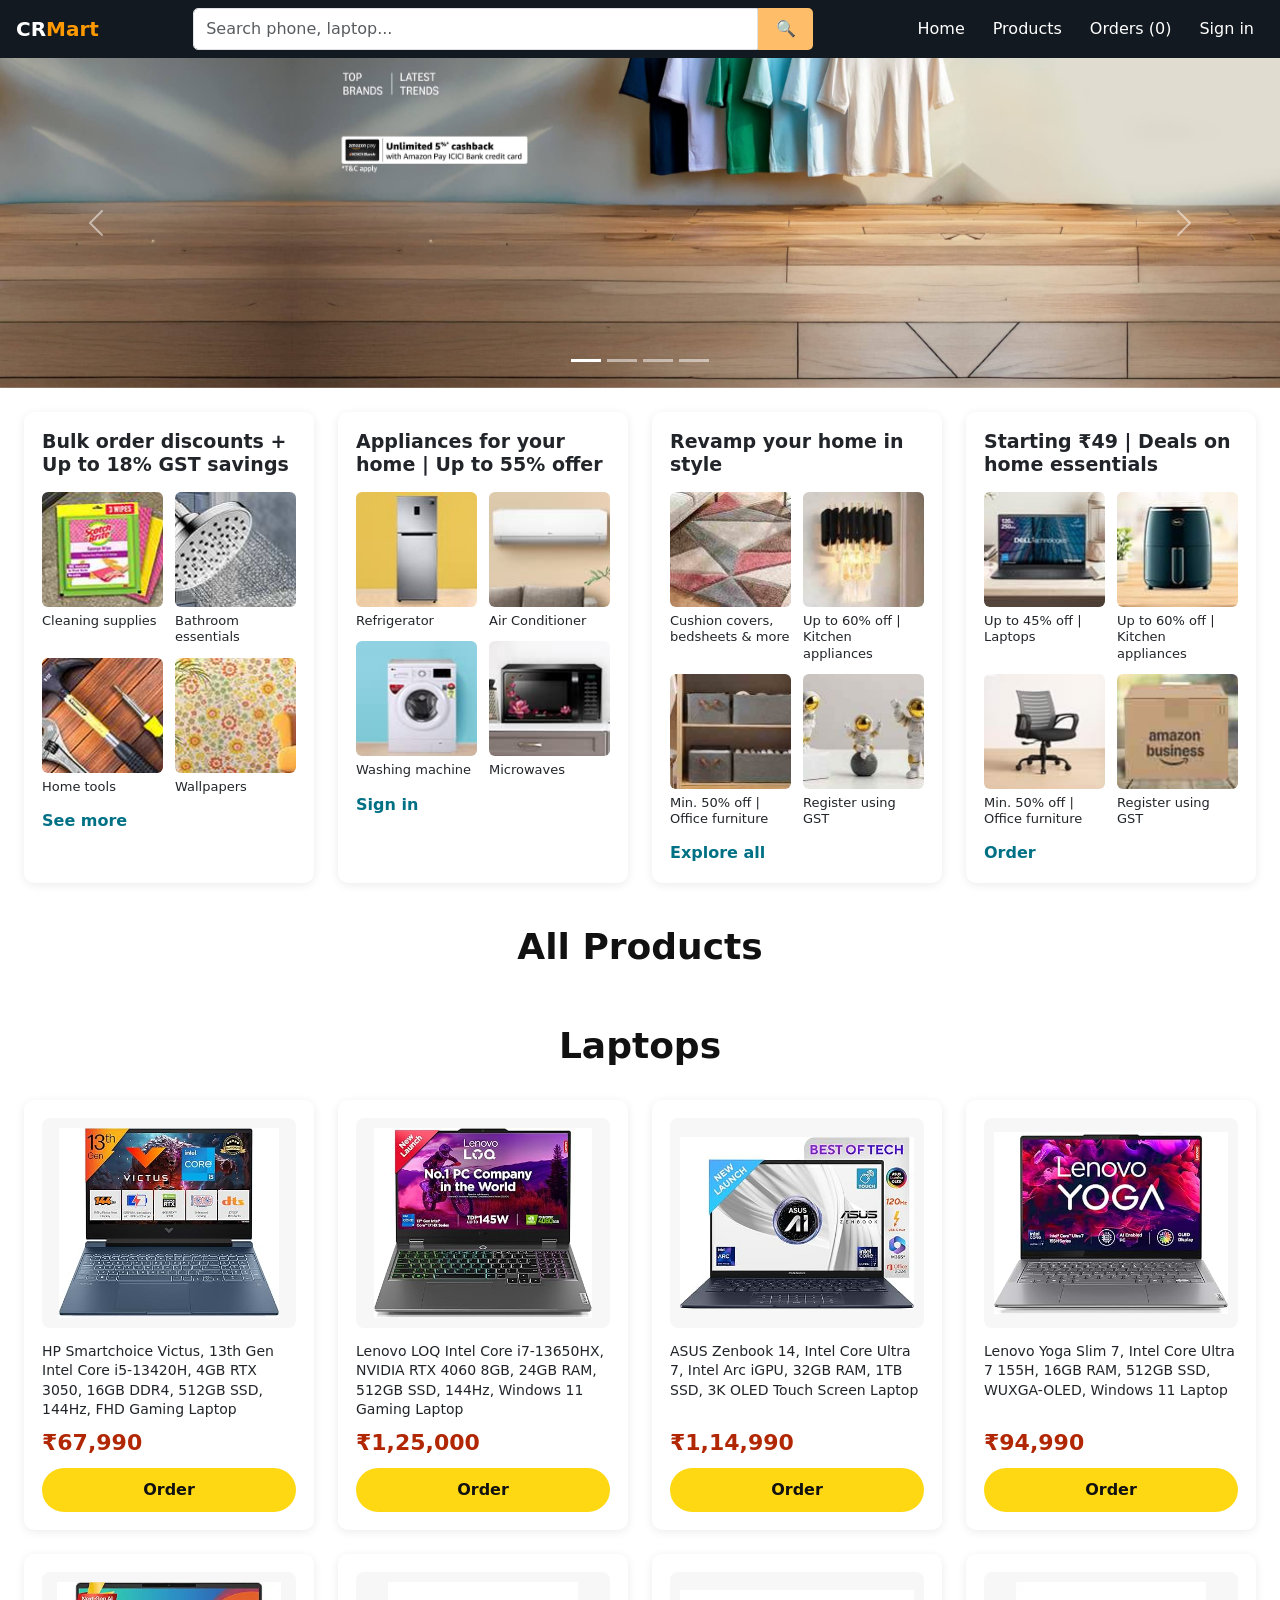
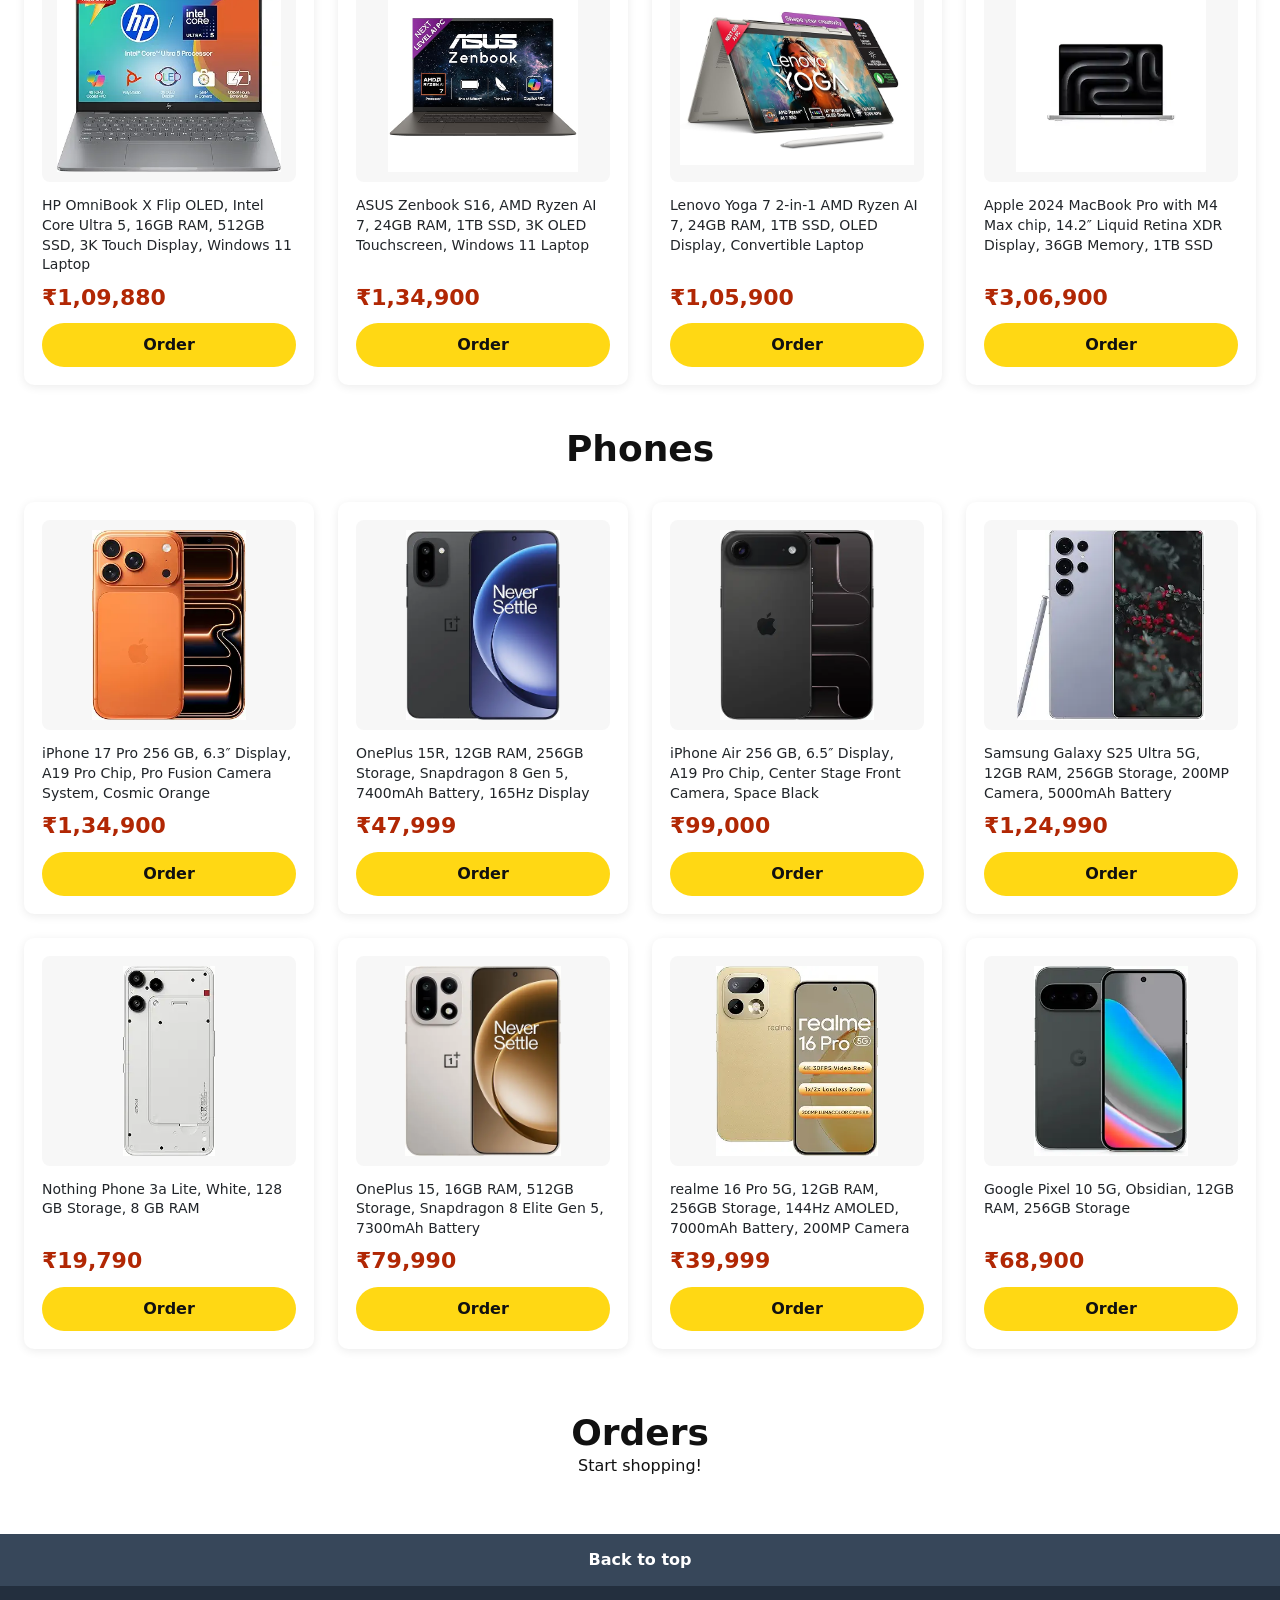
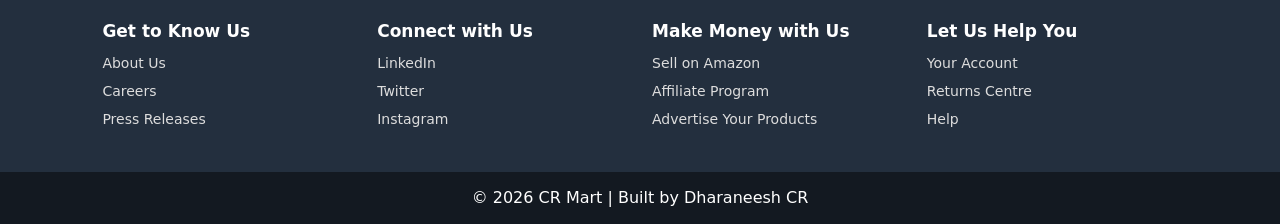
<file: index.html>
<!DOCTYPE html>
<html lang="en">
<head>
  <meta charset="UTF-8" />
  <meta name="viewport" content="width=device-width, initial-scale=1.0" />
  <title>CR Mart</title>
  <link rel="stylesheet" href="style.css" />

  <link href="https://cdn.jsdelivr.net/npm/bootstrap@5.3.3/dist/css/bootstrap.min.css" rel="stylesheet" />
</head>

<body id="home">
  <nav class="navbar navbar-expand-lg sticky-top">
    <div class="container-fluid px-3">
      <a class="navbar-brand" href="#home">CR<span>Mart</span></a>

      <button class="navbar-toggler bg-light" type="button" data-bs-toggle="collapse" data-bs-target="#mainNavbar" aria-controls="mainNavbar" aria-expanded="false" aria-label="Toggle navigation">
        <span class="navbar-toggler-icon"></span>
      </button>

      <div class="collapse navbar-collapse" id="mainNavbar">
        <form class="search-form d-flex mx-lg-auto" onsubmit="search(event)">
          <input id="searchbar" class="form-control" type="search" placeholder="Search phone, laptop..." aria-label="Search" />
          <button type="submit">🔍</button>
        </form>

        <ul class="navbar-nav ms-lg-3 gap-lg-2">
          <li class="nav-item"><a class="nav-link" href="#slide">Home</a></li>
          <li class="nav-item"><a class="nav-link" href="#product-page">Products</a></li>
          <li class="nav-item"><a class="nav-link" href="#orders">Orders (<span id="order-count">0</span>)</a></li>
          <li class="nav-item"><a class="nav-link" href="signin_page.html">Sign in</a></li>
        </ul>
      </div>
    </div>
  </nav>

  <section id="slide">
    <div id="mainBanner" class="carousel slide" data-bs-ride="carousel">
      <div class="carousel-indicators">
        <button type="button" data-bs-target="#mainBanner" data-bs-slide-to="0" class="active" aria-current="true" aria-label="Slide 1"></button>
        <button type="button" data-bs-target="#mainBanner" data-bs-slide-to="1" aria-label="Slide 2"></button>
        <button type="button" data-bs-target="#mainBanner" data-bs-slide-to="2" aria-label="Slide 3"></button>
        <button type="button" data-bs-target="#mainBanner" data-bs-slide-to="3" aria-label="Slide 4"></button>
      </div>
      <div class="carousel-inner">
        <div class="carousel-item active">
          <img src="banner1.jpg" alt="Banner 1" />
        </div>
        <div class="carousel-item">
          <img src="banner2.jpg" alt="Banner 2" />
        </div>
        <div class="carousel-item">
          <img src="banner3.jpg" alt="Banner 3" />
        </div>
        <div class="carousel-item">
          <img src="banner4.jpg" alt="Banner 4" />
        </div>
      </div>
      <button class="carousel-control-prev" type="button" data-bs-target="#mainBanner" data-bs-slide="prev">
        <span class="carousel-control-prev-icon" aria-hidden="true"></span>
        <span class="visually-hidden">Previous</span>
      </button>
      <button class="carousel-control-next" type="button" data-bs-target="#mainBanner" data-bs-slide="next">
        <span class="carousel-control-next-icon" aria-hidden="true"></span>
        <span class="visually-hidden">Next</span>
      </button>
    </div>
  </section>


  <main class="container-fluid px-3 px-md-4">
    <section id="products" class="my-4">
      <div class="row g-4">
        <div class="col-12 col-md-6 col-xl-3">
          <div class="category-card">
            <h3>Bulk order discounts + Up to 18% GST savings</h3>
            <div class="mini-grid">
              <div><img src="mini13.jpg" alt="Cleaning supplies"><p>Cleaning supplies</p></div>
              <div><img src="mini14.jpg" alt="Bathroom essentials"><p>Bathroom essentials</p></div>
              <div><img src="mini15.jpg" alt="Home tools"><p>Home tools</p></div>
              <div><img src="mini16.jpg" alt="Wallpapers"><p>Wallpapers</p></div>
            </div>
            <a href="#product-page">See more</a>
          </div>
        </div>

        <div class="col-12 col-md-6 col-xl-3">
          <div class="category-card">
            <h3>Appliances for your home | Up to 55% offer</h3>
            <div class="mini-grid">
              <div><img src="mini9.jpg" alt="Refrigerator"><p>Refrigerator</p></div>
              <div><img src="mini10.jpg" alt="Air Conditioner"><p>Air Conditioner</p></div>
              <div><img src="mini11.jpg" alt="Washing machine"><p>Washing machine</p></div>
              <div><img src="mini12.jpg" alt="Microwaves"><p>Microwaves</p></div>
            </div>
            <a href="signin_page.html">Sign in</a>
          </div>
        </div>

        <div class="col-12 col-md-6 col-xl-3">
          <div class="category-card">
            <h3>Revamp your home in style</h3>
            <div class="mini-grid">
              <div><img src="mini5.jpg" alt="Bedsheets"><p>Cushion covers, bedsheets & more</p></div>
              <div><img src="mini6.jpg" alt="Kitchen appliances"><p>Up to 60% off | Kitchen appliances</p></div>
              <div><img src="mini7.jpg" alt="Office furniture"><p>Min. 50% off | Office furniture</p></div>
              <div><img src="mini8.jpg" alt="GST registration"><p>Register using GST</p></div>
            </div>
            <a href="#product-page">Explore all</a>
          </div>
        </div>

        <div class="col-12 col-md-6 col-xl-3">
          <div class="category-card">
            <h3>Starting ₹49 | Deals on home essentials</h3>
            <div class="mini-grid">
              <div><img src="mini1.jpg" alt="Laptops"><p>Up to 45% off | Laptops</p></div>
              <div><img src="mini2.jpg" alt="Kitchen appliances"><p>Up to 60% off | Kitchen appliances</p></div>
              <div><img src="mini3.jpg" alt="Office furniture"><p>Min. 50% off | Office furniture</p></div>
              <div><img src="mini4.jpg" alt="GST registration"><p>Register using GST</p></div>
            </div>
            <a href="#orders">Order</a>
          </div>
        </div>
      </div>
    </section>

    <div class="section-title"><h1>All Products</h1></div>

    <section id="product-page" class="my-4">
      <div class="section-title"><h1>Laptops</h1></div>
      <div class="row g-4">

    <div class="col-12 col-sm-6 col-lg-4 col-xl-3">
        <div class="product-card"><img src="item1.jpg" alt="HP Laptop"><p>HP Smartchoice Victus, 13th Gen Intel Core i5-13420H, 4GB RTX 3050, 16GB DDR4, 512GB SSD, 144Hz, FHD Gaming Laptop</p><h2>₹67,990</h2><button onclick="addToOrders(this)">Order</button></div>
    </div>

    <div class="col-12 col-sm-6 col-lg-4 col-xl-3">
        <div class="product-card"><img src="item2.jpg" alt="Lenovo LOQ Laptop"><p>Lenovo LOQ Intel Core i7-13650HX, NVIDIA RTX 4060 8GB, 24GB RAM, 512GB SSD, 144Hz, Windows 11 Gaming Laptop</p><h2>₹1,25,000</h2><button onclick="addToOrders(this)">Order</button></div>
    </div> 

    <div class="col-12 col-sm-6 col-lg-4 col-xl-3">
        <div class="product-card"><img src="item3.jpg" alt="ASUS Zenbook"><p>ASUS Zenbook 14, Intel Core Ultra 7, Intel Arc iGPU, 32GB RAM, 1TB SSD, 3K OLED Touch Screen Laptop</p><h2>₹1,14,990</h2><button onclick="addToOrders(this)">Order</button></div>
    </div>

    <div class="col-12 col-sm-6 col-lg-4 col-xl-3">
        <div class="product-card"><img src="item4.jpg" alt="Lenovo Yoga Slim 7"><p>Lenovo Yoga Slim 7, Intel Core Ultra 7 155H, 16GB RAM, 512GB SSD, WUXGA-OLED, Windows 11 Laptop</p><h2>₹94,990</h2><button onclick="addToOrders(this)">Order</button></div>
    </div>

    <div class="col-12 col-sm-6 col-lg-4 col-xl-3">
        <div class="product-card"><img src="item5.webp" alt="HP OmniBook"><p>HP OmniBook X Flip OLED, Intel Core Ultra 5, 16GB RAM, 512GB SSD, 3K Touch Display, Windows 11 Laptop</p><h2>₹1,09,880</h2><button onclick="addToOrders(this)">Order</button></div>
    </div>

    <div class="col-12 col-sm-6 col-lg-4 col-xl-3">
        <div class="product-card"><img src="item6.jpg" alt="ASUS Zenbook S16"><p>ASUS Zenbook S16, AMD Ryzen AI 7, 24GB RAM, 1TB SSD, 3K OLED Touchscreen, Windows 11 Laptop</p><h2>₹1,34,900</h2><button onclick="addToOrders(this)">Order</button></div>
    </div>

    <div class="col-12 col-sm-6 col-lg-4 col-xl-3">
        <div class="product-card"><img src="item7.jpg" alt="Lenovo Yoga 7"><p>Lenovo Yoga 7 2-in-1 AMD Ryzen AI 7, 24GB RAM, 1TB SSD, OLED Display, Convertible Laptop</p><h2>₹1,05,900</h2><button onclick="addToOrders(this)">Order</button></div>
    </div>

    <div class="col-12 col-sm-6 col-lg-4 col-xl-3">
        <div class="product-card"><img src="item8.jpg" alt="MacBook Pro"><p>Apple 2024 MacBook Pro with M4 Max chip, 14.2″ Liquid Retina XDR Display, 36GB Memory, 1TB SSD</p><h2>₹3,06,900</h2><button onclick="addToOrders(this)">Order</button></div>
    </div>
      </div>

      <div class="section-title"><h1>Phones</h1></div>
        <div class="row g-4">
    <div class="col-12 col-sm-6 col-lg-4 col-xl-3">
        <div class="product-card"><img src="product1.webp" alt="iPhone 17 Pro"><p>iPhone 17 Pro 256 GB, 6.3″ Display, A19 Pro Chip, Pro Fusion Camera System, Cosmic Orange</p><h2>₹1,34,900</h2><button onclick="addToOrders(this)">Order</button></div>
    </div>

    <div class="col-12 col-sm-6 col-lg-4 col-xl-3">
        <div class="product-card"><img src="product2.webp" alt="OnePlus 15R"><p>OnePlus 15R, 12GB RAM, 256GB Storage, Snapdragon 8 Gen 5, 7400mAh Battery, 165Hz Display</p><h2>₹47,999</h2><button onclick="addToOrders(this)">Order</button></div>
    </div>

    <div class="col-12 col-sm-6 col-lg-4 col-xl-3">
        <div class="product-card"><img src="product3.webp" alt="iPhone Air"><p>iPhone Air 256 GB, 6.5″ Display, A19 Pro Chip, Center Stage Front Camera, Space Black</p><h2>₹99,000</h2><button onclick="addToOrders(this)">Order</button></div>
    </div>

    <div class="col-12 col-sm-6 col-lg-4 col-xl-3">
        <div class="product-card"><img src="product4.webp" alt="Samsung Galaxy S25 Ultra"><p>Samsung Galaxy S25 Ultra 5G, 12GB RAM, 256GB Storage, 200MP Camera, 5000mAh Battery</p><h2>₹1,24,990</h2><button onclick="addToOrders(this)">Order</button></div>
    </div>

    <div class="col-12 col-sm-6 col-lg-4 col-xl-3">
        <div class="product-card"><img src="product5.webp" alt="Nothing Phone"><p>Nothing Phone 3a Lite, White, 128 GB Storage, 8 GB RAM</p><h2>₹19,790</h2><button onclick="addToOrders(this)">Order</button></div>
    </div>

    <div class="col-12 col-sm-6 col-lg-4 col-xl-3">
        <div class="product-card"><img src="product6.webp" alt="OnePlus 15"><p>OnePlus 15, 16GB RAM, 512GB Storage, Snapdragon 8 Elite Gen 5, 7300mAh Battery</p><h2>₹79,990</h2><button onclick="addToOrders(this)">Order</button></div>
    </div>

    <div class="col-12 col-sm-6 col-lg-4 col-xl-3">
        <div class="product-card"><img src="product7.webp" alt="Realme 16 Pro"><p>realme 16 Pro 5G, 12GB RAM, 256GB Storage, 144Hz AMOLED, 7000mAh Battery, 200MP Camera</p><h2>₹39,999</h2><button onclick="addToOrders(this)">Order</button></div>
    </div>

    <div class="col-12 col-sm-6 col-lg-4 col-xl-3">
        <div class="product-card"><img src="product8.webp" alt="Google Pixel 10"><p>Google Pixel 10 5G, Obsidian, 12GB RAM, 256GB Storage</p><h2>₹68,900</h2><button onclick="addToOrders(this)">Order</button>
        </div>
    </div>
    </div>
    </section>

    <section id="orders" class="my-5">
      <div class="section-title">
        <h1>Orders</h1>
        <p id="empty-message" class="mb-0">Start shopping!</p>
      </div>
      <div id="orders-container" class="row g-4"></div>
    </section>
  </main>

  <footer class="amazon-footer">
    <div class="footer-top"><a href="#home">Back to top</a></div>
    <div class="footer-links">
      <div class="footer-column"><h4>Get to Know Us</h4><p>About Us</p><p>Careers</p><p>Press Releases</p></div>
      <div class="footer-column"><h4>Connect with Us</h4><a href="https://www.linkedin.com/in/c-r-dharaneesh-1b27ba3b1/" target="_blank">LinkedIn</a><p>Twitter</p><p>Instagram</p></div>
      <div class="footer-column"><h4>Make Money with Us</h4><p>Sell on Amazon</p><p>Affiliate Program</p><p>Advertise Your Products</p></div>
      <div class="footer-column"><h4>Let Us Help You</h4><p>Your Account</p><p>Returns Centre</p><p>Help</p></div>
    </div>
    <div class="footer-bottom"><p>© 2026 CR Mart | Built by Dharaneesh CR</p></div>
  </footer>

  <!-- Bootstrap JS -->
  <script src="https://cdn.jsdelivr.net/npm/bootstrap@5.3.3/dist/js/bootstrap.bundle.min.js"></script>
  <script src="script.js"></script>
</body>
</html>
</file>
<file: style.css>
* {
      box-sizing: border-box;
    }

    html {
      scroll-behavior: smooth;
    }

    body {
      margin: 0;
      background: #e3e6e6;
      font-family: Arial, Helvetica, sans-serif;
    }

    .navbar {
      background: #131921;
    }

    .navbar-brand {
      color: #fff !important;
      font-size: 28px;
      font-weight: 700;
    }

    .navbar-brand span {
      color: #ff9900;
    }

    .nav-link {
      color: #fff !important;
      font-weight: 500;
      border: 1px solid transparent;
      border-radius: 4px;
      padding: 8px 10px !important;
    }

    .nav-link:hover {
      border-color: #fff;
    }

    .search-form {
      width: min(100%, 620px);
    }

    .search-form input {
      min-height: 42px;
      border-radius: 5px 0 0 5px;
    }

    .search-form button {
      background: #febd69;
      border: none;
      min-width: 55px;
      border-radius: 0 5px 5px 0;
    }

    .search-form button:hover {
      background: #f3a847;
    }

    .carousel-item img {
      width: 100%;
      height: 330px;
      object-fit: cover;
    }

    .category-card,
    .product-card {
      background: #fff;
      border-radius: 10px;
      padding: 18px;
      height: 100%;
      box-shadow: 0 2px 10px rgba(0, 0, 0, 0.08);
    }

    .category-card h3 {
      font-size: 19px;
      font-weight: 700;
      min-height: 48px;
      margin-bottom: 14px;
    }

    .mini-grid {
      display: grid;
      grid-template-columns: repeat(2, 1fr);
      gap: 12px;
    }

    .mini-grid img {
      width: 100%;
      height: 115px;
      object-fit: cover;
      border-radius: 6px;
      background: #f5f5f5;
    }

    .mini-grid p {
      margin: 6px 0 0;
      font-size: 13px;
      line-height: 1.25;
    }

    .category-card a {
      display: inline-block;
      margin-top: 14px;
      color: #007185;
      text-decoration: none;
      font-weight: 600;
    }

    .category-card a:hover {
      color: #c7511f;
    }

    .section-title {
      background: #fff;
      color: #111;
      padding: 14px 18px;
      margin: 28px 0 18px;
      border-radius: 8px;
      text-align: center;
    }

    .section-title h1 {
      margin: 0;
      font-size: clamp(24px, 4vw, 36px);
      font-weight: 700;
    }

    .product-card {
      display: flex;
      flex-direction: column;
      transition: transform 0.2s ease, box-shadow 0.2s ease;
    }

    .product-card:hover {
      transform: translateY(-4px);
      box-shadow: 0 6px 18px rgba(0, 0, 0, 0.14);
    }

    .product-card img {
      width: 100%;
      height: 210px;
      object-fit: contain;
      background: #f7f7f7;
      border-radius: 8px;
      padding: 10px;
    }

    .product-card p {
      margin: 14px 0 10px;
      font-size: 14px;
      line-height: 1.4;
      flex-grow: 1;
    }

    .product-card h2 {
      font-size: 22px;
      font-weight: 700;
      color: #b12704;
      margin-bottom: 12px;
    }

    .product-card button,
    .order-card button {
      width: 100%;
      border: none;
      background: #ffd814;
      color: #111;
      padding: 10px;
      border-radius: 25px;
      font-weight: 700;
    }

    .product-card button:hover,
    .order-card button:hover {
      background: #f7ca00;
    }

    .order-card {
      background: #fff;
      padding: 16px;
      border-radius: 10px;
      height: 100%;
      box-shadow: 0 2px 10px rgba(0, 0, 0, 0.08);
    }

    .order-card img {
      width: 100%;
      height: 170px;
      object-fit: contain;
      background: #f7f7f7;
      border-radius: 8px;
      padding: 10px;
      margin-bottom: 12px;
    }

    .amazon-footer {
      margin-top: 40px;
      background: #232f3e;
      color: #fff;
    }

    .footer-top {
      background: #37475a;
      text-align: center;
      padding: 14px;
    }

    .footer-top a {
      color: #fff;
      text-decoration: none;
      font-weight: 600;
    }

    .footer-links {
      display: grid;
      grid-template-columns: repeat(4, 1fr);
      gap: 24px;
      padding: 35px 8%;
    }

    .footer-column h4 {
      font-size: 17px;
      font-weight: 700;
      margin-bottom: 12px;
    }

    .footer-column p,
    .footer-column a {
      display: block;
      color: #ddd;
      margin: 7px 0;
      text-decoration: none;
      font-size: 14px;
    }

    .footer-bottom {
      background: #131921;
      text-align: center;
      padding: 14px;
    }

    .footer-bottom p {
      margin: 0;
    }

    @media (max-width: 991px) {
      .search-form {
        margin: 12px 0;
      }

      .carousel-item img {
        height: 240px;
      }
    }

    @media (max-width: 576px) {
      .navbar-brand {
        font-size: 23px;
      }

      .carousel-item img {
        height: 175px;
      }

      .category-card,
      .product-card {
        padding: 14px;
      }

      .mini-grid img {
        height: 95px;
      }

      .product-card img {
        height: 180px;
      }

      .footer-links {
        grid-template-columns: 1fr;
        text-align: center;
      }
    }

    @media (min-width: 577px) and (max-width: 991px) {
      .footer-links {
        grid-template-columns: repeat(2, 1fr);
      }
    }
</file>
